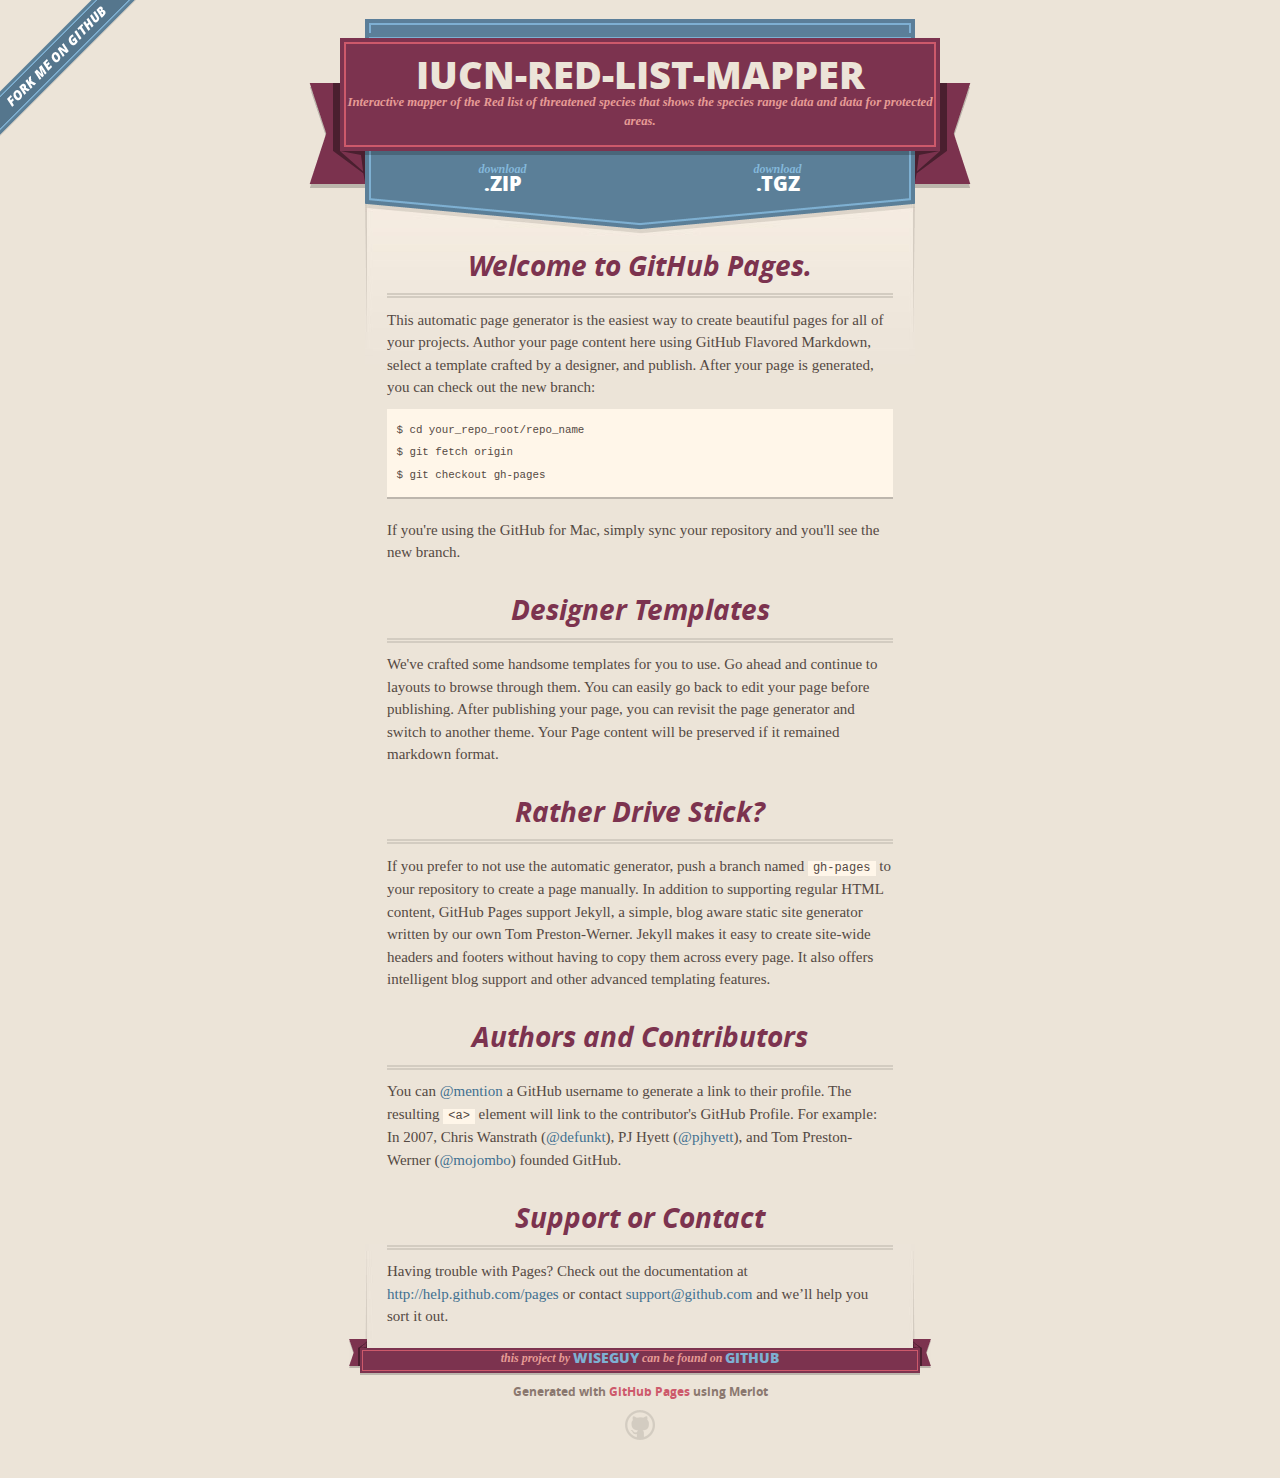
<file: index.html>
<!DOCTYPE html>
<html>
  <head>
    <meta charset='utf-8'>
    <meta http-equiv="X-UA-Compatible" content="chrome=1">
    <meta name="viewport" content="width=640" />

    <link rel="stylesheet" href="stylesheets/core.css" media="screen"/>
    <link rel="stylesheet" href="stylesheets/mobile.css" media="handheld, only screen and (max-device-width:640px)"/>
    <link rel="stylesheet" href="stylesheets/pygment_trac.css"/>

    <script type="text/javascript" src="javascripts/modernizr.js"></script>
    <script type="text/javascript" src="https://ajax.googleapis.com/ajax/libs/jquery/1.7.1/jquery.min.js"></script>
    <script type="text/javascript" src="javascripts/headsmart.min.js"></script>
    <script type="text/javascript">
      $(document).ready(function () {
        $('#main_content').headsmart()
      })
    </script>
    <title>Iucn-red-list-mapper by wiseguy</title>
  </head>

  <body>
    <a id="forkme_banner" href="https://github.com/wiseguy/IUCN-Red-List-Mapper">View on GitHub</a>
    <div class="shell">

      <header>
        <span class="ribbon-outer">
          <span class="ribbon-inner">
            <h1>Iucn-red-list-mapper</h1>
            <h2>Interactive mapper of the Red list of threatened species that shows the species range data and data for protected areas.</h2>
          </span>
          <span class="left-tail"></span>
          <span class="right-tail"></span>
        </span>
      </header>

      <section id="downloads">
        <span class="inner">
          <a href="https://github.com/wiseguy/IUCN-Red-List-Mapper/zipball/master" class="zip"><em>download</em> .ZIP</a><a href="https://github.com/wiseguy/IUCN-Red-List-Mapper/tarball/master" class="tgz"><em>download</em> .TGZ</a>
        </span>
      </section>


      <span class="banner-fix"></span>


      <section id="main_content">
        <h3>
<a name="welcome-to-github-pages" class="anchor" href="#welcome-to-github-pages"><span class="octicon octicon-link"></span></a>Welcome to GitHub Pages.</h3>

<p>This automatic page generator is the easiest way to create beautiful pages for all of your projects. Author your page content here using GitHub Flavored Markdown, select a template crafted by a designer, and publish. After your page is generated, you can check out the new branch:</p>

<pre><code>$ cd your_repo_root/repo_name
$ git fetch origin
$ git checkout gh-pages
</code></pre>

<p>If you're using the GitHub for Mac, simply sync your repository and you'll see the new branch.</p>

<h3>
<a name="designer-templates" class="anchor" href="#designer-templates"><span class="octicon octicon-link"></span></a>Designer Templates</h3>

<p>We've crafted some handsome templates for you to use. Go ahead and continue to layouts to browse through them. You can easily go back to edit your page before publishing. After publishing your page, you can revisit the page generator and switch to another theme. Your Page content will be preserved if it remained markdown format.</p>

<h3>
<a name="rather-drive-stick" class="anchor" href="#rather-drive-stick"><span class="octicon octicon-link"></span></a>Rather Drive Stick?</h3>

<p>If you prefer to not use the automatic generator, push a branch named <code>gh-pages</code> to your repository to create a page manually. In addition to supporting regular HTML content, GitHub Pages support Jekyll, a simple, blog aware static site generator written by our own Tom Preston-Werner. Jekyll makes it easy to create site-wide headers and footers without having to copy them across every page. It also offers intelligent blog support and other advanced templating features.</p>

<h3>
<a name="authors-and-contributors" class="anchor" href="#authors-and-contributors"><span class="octicon octicon-link"></span></a>Authors and Contributors</h3>

<p>You can <a href="https://github.com/blog/821" class="user-mention">@mention</a> a GitHub username to generate a link to their profile. The resulting <code>&lt;a&gt;</code> element will link to the contributor's GitHub Profile. For example: In 2007, Chris Wanstrath (<a href="https://github.com/defunkt" class="user-mention">@defunkt</a>), PJ Hyett (<a href="https://github.com/pjhyett" class="user-mention">@pjhyett</a>), and Tom Preston-Werner (<a href="https://github.com/mojombo" class="user-mention">@mojombo</a>) founded GitHub.</p>

<h3>
<a name="support-or-contact" class="anchor" href="#support-or-contact"><span class="octicon octicon-link"></span></a>Support or Contact</h3>

<p>Having trouble with Pages? Check out the documentation at <a href="http://help.github.com/pages">http://help.github.com/pages</a> or contact <a href="mailto:support@github.com">support@github.com</a> and we’ll help you sort it out.</p>
      </section>

      <footer>
        <span class="ribbon-outer">
          <span class="ribbon-inner">
            <p>this project by <a href="https://github.com/wiseguy">wiseguy</a> can be found on <a href="https://github.com/wiseguy/IUCN-Red-List-Mapper">GitHub</a></p>
          </span>
          <span class="left-tail"></span>
          <span class="right-tail"></span>
        </span>
        <p>Generated with <a href="http://pages.github.com">GitHub Pages</a> using Merlot</p>
        <span class="octocat"></span>
      </footer>

    </div>

    
  </body>
</html>
</file>
<file: stylesheets/core.css>
@import url("screen.css");
@import url("non-screen.css") handheld;
@import url("non-screen.css") only screen and (max-device-width:640px);
</file>
<file: stylesheets/mobile.css>
/* Generated by Font Squirrel (http://www.fontsquirrel.com) on February 9, 2012 */


@font-face {
  font-family: 'Open Sans';
  src: url('../fonts/opensans-regular-webfont.eot');
  src: url('../fonts/opensans-regular-webfont.eot?#iefix') format('embedded-opentype'),
       url('../fonts/opensans-regular-webfont.woff') format('woff'),
       url('../fonts/opensans-regular-webfont.ttf') format('truetype'),
       url('../fonts/opensans-regular-webfont.svg#OpenSansRegular') format('svg');
  font-weight: normal;
  font-style: normal;
}

@font-face {
  font-family: 'Open Sans';
  src: url('../fonts/opensans-italic-webfont.eot');
  src: url('../fonts/opensans-italic-webfont.eot?#iefix') format('embedded-opentype'),
       url('../fonts/opensans-italic-webfont.woff') format('woff'),
       url('../fonts/opensans-italic-webfont.ttf') format('truetype'),
       url('../fonts/opensans-italic-webfont.svg#OpenSansItalic') format('svg');
  font-weight: normal;
  font-style: italic;
}

@font-face {
  font-family: 'Open Sans';
  src: url('../fonts/opensans-bold-webfont.eot');
  src: url('../fonts/opensans-bold-webfont.eot?#iefix') format('embedded-opentype'),
       url('../fonts/opensans-bold-webfont.woff') format('woff'),
       url('../fonts/opensans-bold-webfont.ttf') format('truetype'),
       url('../fonts/opensans-bold-webfont.svg#OpenSansBold') format('svg');
  font-weight: bold;
  font-style: normal;
}

@font-face {
  font-family: 'Open Sans';
  src: url('../fonts/opensans-bolditalic-webfont.eot');
  src: url('../fonts/opensans-bolditalic-webfont.eot?#iefix') format('embedded-opentype'),
       url('../fonts/opensans-bolditalic-webfont.woff') format('woff'),
       url('../fonts/opensans-bolditalic-webfont.ttf') format('truetype'),
       url('../fonts/opensans-bolditalic-webfont.svg#OpenSansBoldItalic') format('svg');
  font-weight: bold;
  font-style: italic;
}

@font-face {
  font-family: 'Open Sans';
  src: url('../fonts/opensans-extrabold-webfont.eot');
  src: url('../fonts/opensans-extrabold-webfont.eot?#iefix') format('embedded-opentype'),
       url('../fonts/opensans-extrabold-webfont.woff') format('woff'),
       url('../fonts/opensans-extrabold-webfont.ttf') format('truetype'),
       url('../fonts/opensans-extrabold-webfont.svg#OpenSansExtrabold') format('svg');
  font-weight: bolder;
  font-style: normal;
}


/* http://meyerweb.com/eric/tools/css/reset/ 
   v2.0 | 20110126
   License: none (public domain)
*/

html, body, div, span, applet, object, iframe,
h1, h2, h3, h4, h5, h6, p, blockquote, pre,
a, abbr, acronym, address, big, cite, code,
del, dfn, em, img, ins, kbd, q, s, samp,
small, strike, strong, sub, sup, tt, var,
b, u, i, center,
dl, dt, dd, ol, ul, li,
fieldset, form, label, legend,
table, caption, tbody, tfoot, thead, tr, th, td,
article, aside, canvas, details, embed, 
figure, figcaption, footer, header, hgroup, 
menu, nav, output, ruby, section, summary,
time, mark, audio, video {
  margin: 0;
  padding: 0;
  border: 0;
  font-size: 100%;
  font: inherit;
  vertical-align: baseline;
}
/* HTML5 display-role reset for older browsers */
article, aside, details, figcaption, figure, 
footer, header, hgroup, menu, nav, section {
  display: block;
}
body {
  line-height: 1;
}
ol, ul {
  list-style: none;
}
blockquote, q {
  quotes: none;
}
blockquote:before, blockquote:after,
q:before, q:after {
  content: '';
  content: none;
}
table {
  border-collapse: collapse;
  border-spacing: 0;
}

header, footer, section {
  display: block;
  position: relative;
}

/* STYLES */

div.shell {
  display: block;
  width: 640px;
  margin: 0 auto;
}

a#forkme_banner {
  display: none;
}

/* header */

header {
  position: relative;
  z-index: 2;
  margin: 0;
  max-width: 640px;
  top: 51px;
}

header span.ribbon-inner {
  position: relative;
  display: block;
  background-color: #cd596b;
  border: 8px solid #7c334f;
  padding: 6px;
  z-index: 1;
}

header span.left-tail, header span.right-tail {
  position: relative;
  display: block;
  width: 19px;
  height: 10px;
  background: transparent url(../images/ribbon-tail-sprite-2x.png) 0 0 no-repeat;
  position: absolute;
  bottom: -10px;
  z-index: 0;
}

header span.left-tail {
  background-position: 0 0;
  left: 0;
}

header span.right-tail {
  background-position: -19px 0;
  right: 0;
}

header h1 {
  background-color: #7c334f;
  font-size: 2em;
  font-weight: bolder;
  font-style: normal;
  text-transform: uppercase;
  color: #ece4d8;
  text-align: center;
  line-height:1;  
  padding: 14px 20px 0;
}

header h2 {
  background-color: #7c334f;
  font: bold italic .85em/1.5 Georgia, Times, “Times New Roman”, serif;
  color: #e69b95;
  padding-bottom: 14px;
  margin-top: -3px;
  text-align: center;
}

section#downloads {
  position: relative;
  display: block;
  height: 171px;
  width: 602px;
  padding-bottom: 150px;
  margin: 51px auto -250px;
  z-index: 1;
  background: transparent url(../images/shield.png) center 0 no-repeat;
}

section#downloads a {
  display: none;
}

span.banner-fix {
  background: transparent url(../images/shield-fallback.png) center top no-repeat;
  display: block;
  height: 31px;
  position: absolute;
  width: 640px;
  top: 20px;

}

section#main_content {
  z-index: 2;
  padding: 20px 40px 0;
  min-height:185px;
}

/* footer */

footer {
  background: none;
  padding-top: 104px;
  margin: -94px auto 40px;
  max-width:640px;
  text-align: center;
}

footer span.ribbon-outer {
  display: block;
  position: relative;
  border-bottom: 2px solid #bdb6ad;
}

footer span.ribbon-inner {
  position: relative;
  display: block;
  background-color: #cd596b;
  border: 8px solid #7c334f;
  padding: 6px;
  z-index: 1;
}

footer p {
  font-family: 'Open Sans', sans-serif;
  font-weight: bold;
  font-size: .6em;
  color: #8b786f;
}

footer a {
  color: #cd596b;
}

footer span.ribbon-inner p {
  background-color: #7c334f;
  margin: 0;
  color: #e69b95;
  font: bold italic 22px/1 Georgia, Times, “Times New Roman”, serif;
  height: auto;
  line-height: 1.1;
  padding: 20px 0px 10px;
}

footer span.ribbon-inner a {
  display: block;
  position: relative;
  bottom: 0;
  color: #7eb0d2;
  font-family: 'Open Sans', sans-serif;
  text-transform: uppercase;
  font-style: normal;
  font-weight: bolder;
  font-size: 38px;
  padding-bottom: 10px;
}

footer span.ribbon-inner a:hover {
  color: #7eb0d2;
}

footer span.left-tail, footer span.right-tail {
  position: relative;
  display: block;
  width: 23px;
  height: 126px;
  background: transparent url(../images/small-ribbon-tail-sprite-2x.png) 0 0 no-repeat;
  position: absolute;
  top: -126px;
  z-index: 0;
}

footer span.left-tail {
  background-position: 0 0;
  left: 0;
}

footer span.right-tail {
  background-position: -23px 0;
  right: 0;
}

footer span.octocat {
  background: transparent url(../images/octocat-2x.png) 0 0 no-repeat;
  display: block;
  width: 60px;
  height: 60px;
  margin: 20px auto 0;}

/* content */

body {
  background: #ece4d8;
  font: normal normal 30px/1.5 Georgia, Palatino,” Palatino Linotype”, Times, “Times New Roman”, serif;
  color: #544943;
  -webkit-font-smoothing: antialiased;
}

a, a:hover {
  color: #417090;
}

a {
  text-decoration: none;
}

a:hover {
  text-decoration: underline;
}

h1,h2,h3,h4,h5,h6 {
  font-family: 'Open Sans', sans-serif;
  font-weight: bold;
}

p {
  margin: .7em 0 0;
}

strong {
  font-weight: bold;
}

em {
  font-style: italic;
}

ol {
  margin: .7em 0;
  list-style-type: decimal;
  padding-left: 1.35em;
}

ul {
  margin: .7em 0;
  padding-left: 1.35em;
}

ul li {
  padding-left: 20px;
  background: transparent url(../images/chevron-2x.png) left 15px no-repeat;
}

blockquote {
  font-family: 'Open Sans', sans-serif;
  margin: 20px 0;
  color: #8b786f;
  padding-left: 1.35em;
  background: transparent url('../images/blockquote-gfx-2x.png') 0 8px no-repeat;
}

img {
  -webkit-box-shadow: 0px 4px 0px #bdb6ad;
  -moz-box-shadow: 0px 4px 0px #bdb6ad;
  box-shadow: 0px 4px 0px #bdb6ad;
  border: 4px solid #fff6e9;
  max-width: 556px;
}

hr {
  border: none;
  outline: none;
  height: 42px;
  background: transparent url('../images/hr-2x.jpg') center center repeat-x;
  margin: 0 0 20px;
}

code {
  background: #fff6e9;
  font: normal normal .9em/1.7 "Lucida Sans Typewriter", "Lucida Console", Monaco, "Bitstream Vera Sans Mono", monospace;
  padding: 0 5px 1px;
}

pre {
  margin: 10px 0 20px;
  padding: .7em;
  background: #fff6e9;
  border-bottom: 4px solid #bdb6ad;
  font: normal normal .9em/1.7 "Lucida Sans Typewriter", "Lucida Console", Monaco, "Bitstream Vera Sans Mono", monospace;
  overflow: auto;
}

table {
  background: #fff6e9;
  display: table;
  width: 100%;
  border-collapse: separate;
  border-bottom: 4px solid #bdb6ad;
  margin: 10px 0;
}

tr {
  display: table-row;
}

th {
  display: table-cell;
  padding: 2px 10px;
  border: solid #ece4d8;
  border-width: 0 4px 4px 0;
  color: #cd596b;
  font-family: 'Open Sans', sans-serif;
  font-weight: bold;
  font-size: .85em;
}

td {
  display: table-cell;
  padding: 0 .7em;
  border: solid #ece4d8;
  border-width: 0 4px 4px 0;
}

td:last-child, th:last-child {
  border-right: none;
}

tr:last-child td {
  border-bottom: none;
}

dl {
  margin: .7em 0 20px;
}

dt {
  font-family: 'Open Sans', sans-serif;
  font-weight: bold;
}

dd {
  padding-left: 1.35em;
}

dd p:first-child {
  margin-top: 0;
}

/* Content based headers */

#main_content > .header-level-1:first-child,
#main_content > .header-level-2:first-child,
#main_content > .header-level-3:first-child,
#main_content > .header-level-4:first-child,
#main_content > .header-level-5:first-child,
#main_content > .header-level-6:first-child {
  margin-top: 0;
}

.header-level-1 {
  font-size: 1.85em;
  border-bottom: .2em double #d3ccc1;
  color: #7c334f;
  text-align: center;
  font-style: italic;
  margin: 1.1em 0 .38em;
  line-height: 1.2;
  padding-bottom: 10px
}

.header-level-2 {
  font-size: 1.58em;
  color: #7c334f;
  margin: .95em 0 .5em;
  border-bottom: .1em solid #D3CCC1;
  line-height: 1.2;
  padding-bottom: 10px
}

.header-level-3 {
  margin: 20px 0 10px;
  font-size: 1.45em;
}

.header-level-4 {
  margin: .6em 0;
  font-size: 1.2em;
  color: #cd596b;
}

.header-level-5 {
  margin: .7em 0;
  font-size: 1em;
  color: #8b786f;
}

.header-level-6 {
  margin: .8em 0;
  font-size: .85em;
  font-style: italic;
}
</file>
<file: stylesheets/pygment_trac.css>
.highlight  { background: #ffffff; }
.highlight .c { color: #999988; font-style: italic } /* Comment */
.highlight .err { color: #a61717; background-color: #e3d2d2 } /* Error */
.highlight .k { font-weight: bold } /* Keyword */
.highlight .o { font-weight: bold } /* Operator */
.highlight .cm { color: #999988; font-style: italic } /* Comment.Multiline */
.highlight .cp { color: #999999; font-weight: bold } /* Comment.Preproc */
.highlight .c1 { color: #999988; font-style: italic } /* Comment.Single */
.highlight .cs { color: #999999; font-weight: bold; font-style: italic } /* Comment.Special */
.highlight .gd { color: #000000; background-color: #ffdddd } /* Generic.Deleted */
.highlight .gd .x { color: #000000; background-color: #ffaaaa } /* Generic.Deleted.Specific */
.highlight .ge { font-style: italic } /* Generic.Emph */
.highlight .gr { color: #aa0000 } /* Generic.Error */
.highlight .gh { color: #999999 } /* Generic.Heading */
.highlight .gi { color: #000000; background-color: #ddffdd } /* Generic.Inserted */
.highlight .gi .x { color: #000000; background-color: #aaffaa } /* Generic.Inserted.Specific */
.highlight .go { color: #888888 } /* Generic.Output */
.highlight .gp { color: #555555 } /* Generic.Prompt */
.highlight .gs { font-weight: bold } /* Generic.Strong */
.highlight .gu { color: #800080; font-weight: bold; } /* Generic.Subheading */
.highlight .gt { color: #aa0000 } /* Generic.Traceback */
.highlight .kc { font-weight: bold } /* Keyword.Constant */
.highlight .kd { font-weight: bold } /* Keyword.Declaration */
.highlight .kn { font-weight: bold } /* Keyword.Namespace */
.highlight .kp { font-weight: bold } /* Keyword.Pseudo */
.highlight .kr { font-weight: bold } /* Keyword.Reserved */
.highlight .kt { color: #445588; font-weight: bold } /* Keyword.Type */
.highlight .m { color: #009999 } /* Literal.Number */
.highlight .s { color: #d14 } /* Literal.String */
.highlight .na { color: #008080 } /* Name.Attribute */
.highlight .nb { color: #0086B3 } /* Name.Builtin */
.highlight .nc { color: #445588; font-weight: bold } /* Name.Class */
.highlight .no { color: #008080 } /* Name.Constant */
.highlight .ni { color: #800080 } /* Name.Entity */
.highlight .ne { color: #990000; font-weight: bold } /* Name.Exception */
.highlight .nf { color: #990000; font-weight: bold } /* Name.Function */
.highlight .nn { color: #555555 } /* Name.Namespace */
.highlight .nt { color: #000080 } /* Name.Tag */
.highlight .nv { color: #008080 } /* Name.Variable */
.highlight .ow { font-weight: bold } /* Operator.Word */
.highlight .w { color: #bbbbbb } /* Text.Whitespace */
.highlight .mf { color: #009999 } /* Literal.Number.Float */
.highlight .mh { color: #009999 } /* Literal.Number.Hex */
.highlight .mi { color: #009999 } /* Literal.Number.Integer */
.highlight .mo { color: #009999 } /* Literal.Number.Oct */
.highlight .sb { color: #d14 } /* Literal.String.Backtick */
.highlight .sc { color: #d14 } /* Literal.String.Char */
.highlight .sd { color: #d14 } /* Literal.String.Doc */
.highlight .s2 { color: #d14 } /* Literal.String.Double */
.highlight .se { color: #d14 } /* Literal.String.Escape */
.highlight .sh { color: #d14 } /* Literal.String.Heredoc */
.highlight .si { color: #d14 } /* Literal.String.Interpol */
.highlight .sx { color: #d14 } /* Literal.String.Other */
.highlight .sr { color: #009926 } /* Literal.String.Regex */
.highlight .s1 { color: #d14 } /* Literal.String.Single */
.highlight .ss { color: #990073 } /* Literal.String.Symbol */
.highlight .bp { color: #999999 } /* Name.Builtin.Pseudo */
.highlight .vc { color: #008080 } /* Name.Variable.Class */
.highlight .vg { color: #008080 } /* Name.Variable.Global */
.highlight .vi { color: #008080 } /* Name.Variable.Instance */
.highlight .il { color: #009999 } /* Literal.Number.Integer.Long */

.type-csharp .highlight .k { color: #0000FF }
.type-csharp .highlight .kt { color: #0000FF }
.type-csharp .highlight .nf { color: #000000; font-weight: normal }
.type-csharp .highlight .nc { color: #2B91AF }
.type-csharp .highlight .nn { color: #000000 }
.type-csharp .highlight .s { color: #A31515 }
.type-csharp .highlight .sc { color: #A31515 }
</file>
